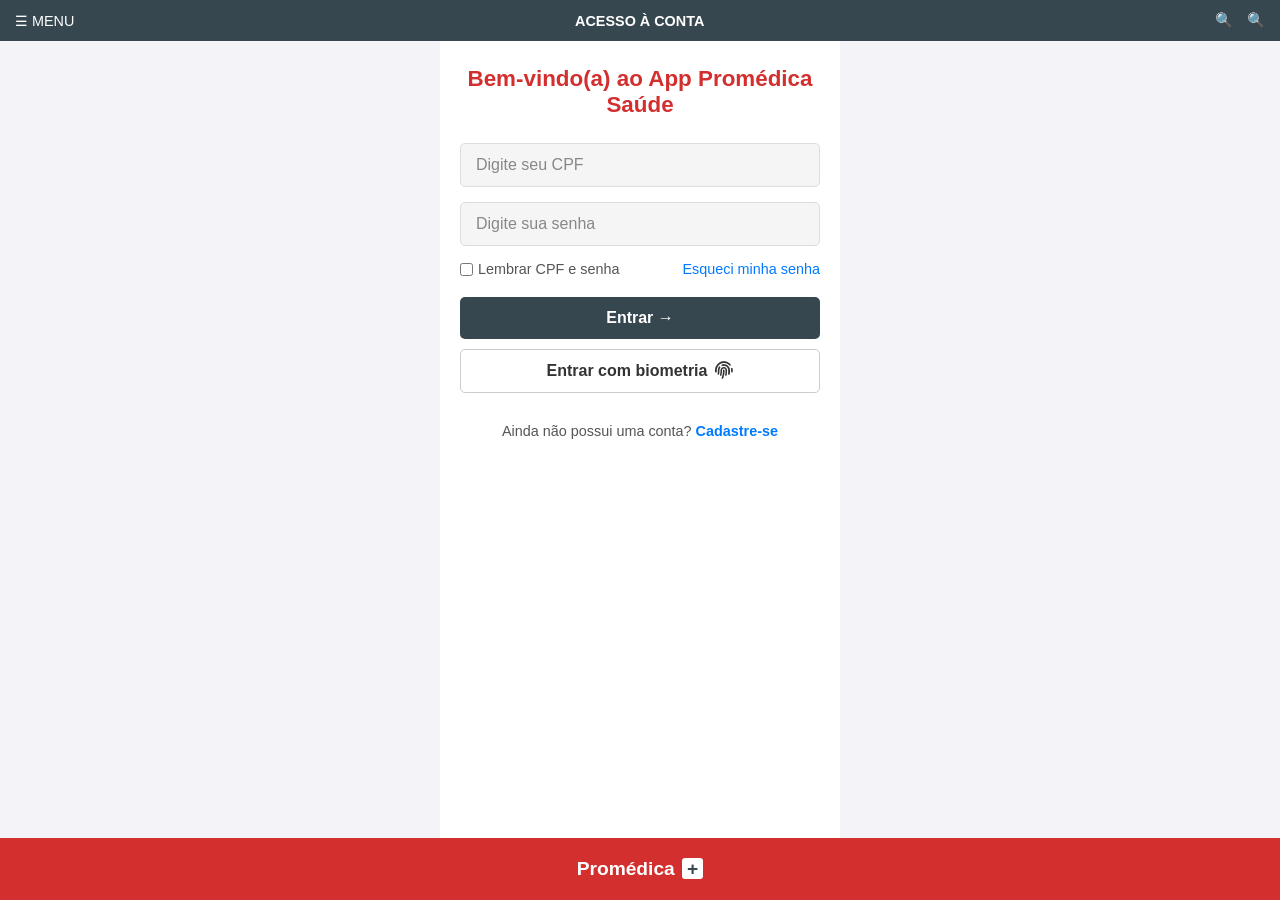
<file: index.html>
<!DOCTYPE html>
<html lang="pt-BR">
<head>
    <meta charset="UTF-8">
    <meta name="viewport" content="width=device-width, initial-scale=1.0">
    <title>Login - Promédica Saúde</title>
    <link rel="stylesheet" href="css/style.css">
        <link rel="stylesheet" href="https://cdnjs.cloudflare.com/ajax/libs/font-awesome/6.5.1/css/all.min.css" integrity="sha512-DTOQO9RWCH3ppGqcWaEA1BIZOC6xxalwEsw9c2QQeAIftl+Vegovlnee1c9QX4TctnWMn13TZye+giMm8e2LwA==" crossorigin="anonymous" referrerpolicy="no-referrer" />
</head>
<body>

    <nav class="app-nav-bar">
        <div class="menu-icon">☰ MENU</div>
        <div class="nav-title">ACESSO À CONTA</div>
        <div class="search-icons">
            <span>🔍</span>
            <span>🔍</span>
        </div>
    </nav>

    <main class="login-container">
        <h1 class="welcome-title">Bem-vindo(a) ao App Promédica Saúde</h1>

        <form id="loginForm">
            <div class="form-group">
                <input type="text" id="cpf" name="cpf" placeholder="Digite seu CPF" required>
            </div>
            <div class="form-group">
                <input type="password" id="password" name="password" placeholder="Digite sua senha" required>
            </div>

            <div class="form-options">
                <div class="remember-me">
                    <input type="checkbox" id="remember" name="remember">
                    <label for="remember">Lembrar CPF e senha</label>
                </div>
                <a href="recover-password.html" class="forgot-password">Esqueci minha senha</a>
            </div>

            <div id="errorMessage" class="error-message"></div>

            <button type="submit" class="btn btn-primary">Entrar →</button>
            <button type="button" class="btn btn-secondary btn-biometric">
                Entrar com biometria <i class="fas fa-fingerprint"></i>
            </button>
        </form>

        <p class="signup-link">
            Ainda não possui uma conta? <a href="signup.html">Cadastre-se</a>
        </p>
    </main>

    <footer class="app-footer">
        <!-- <img src="img/promedica-logo.jpg" alt="Promédica Logo"> -->
        <span>Promédica <span class="plus-icon">+</span></span>
    </footer>

    <script src="js/login.js"></script>
</body>
</html>
</file>
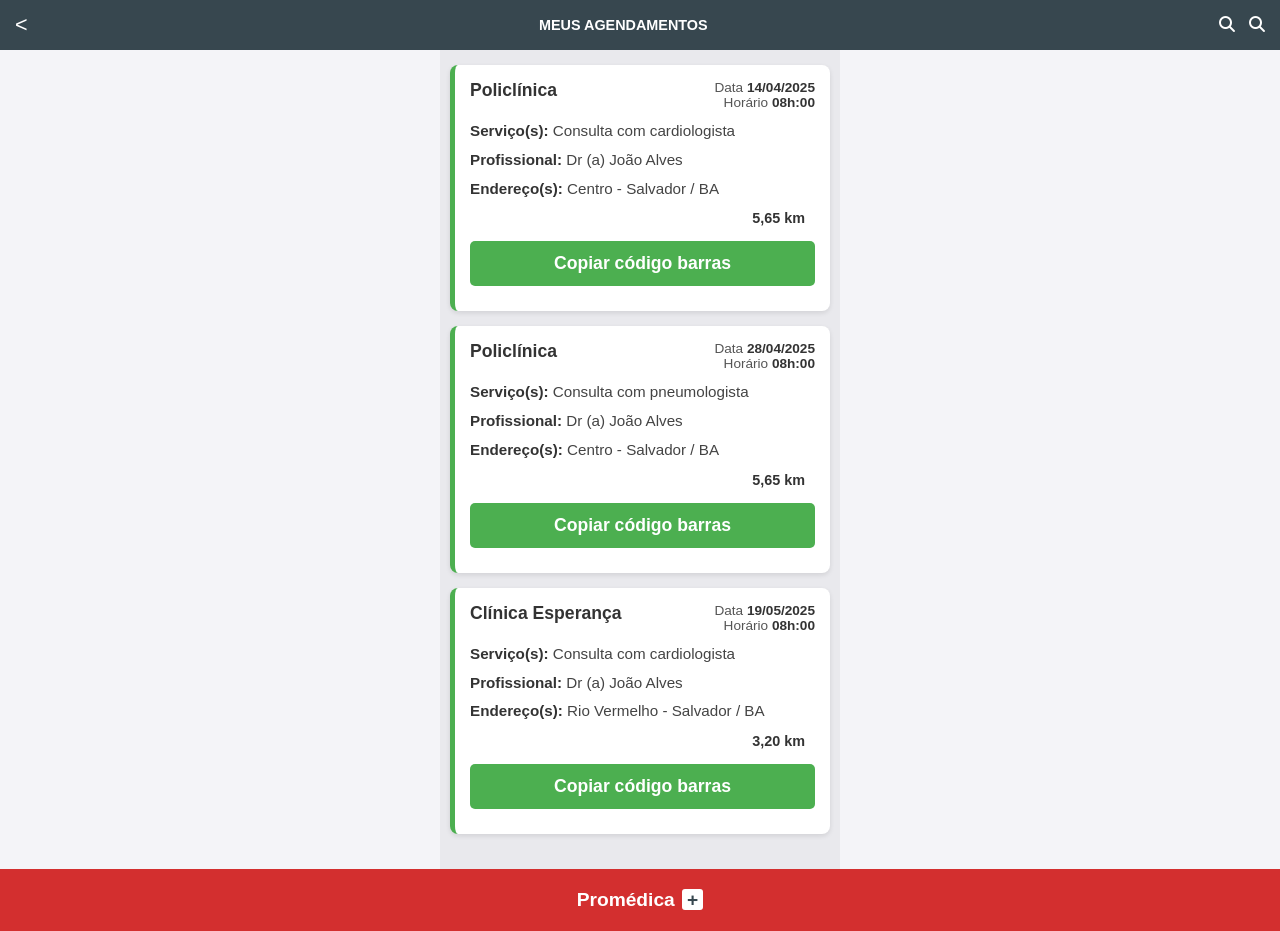
<file: appointments.html>
<!DOCTYPE html>
<html lang="pt-BR">
<head>
    <meta charset="UTF-8">
    <meta name="viewport" content="width=device-width, initial-scale=1.0">
    <title>Meus Agendamentos - Promédica Saúde</title>
    <link rel="stylesheet" href="css/style.css">
    <link rel="stylesheet" href="https://cdnjs.cloudflare.com/ajax/libs/font-awesome/6.5.1/css/all.min.css" integrity="sha512-DTOQO9RWCH3ppGqcWaEA1BIZOC6xxalwEsw9c2QQeAIftl+Vegovlnee1c9QX4TctnWMn13TZye+giMm8e2LwA==" crossorigin="anonymous" referrerpolicy="no-referrer" />
</head>
<body>

    <nav class="app-nav-bar">
        <div class="back-icon">
            <a href="home.html" aria-label="Voltar para o menu principal"><</a>
        </div>
        <div class="nav-title">MEUS AGENDAMENTOS</div>
        <div class="search-icons">
            <span><i class="fas fa-search"></i></span>
            <span><i class="fas fa-search"></i></span>
        </div>
    </nav>

    <main class="my-appointments-container">
        <div id="myAppointmentsList" class="appointment-cards-list">
            
            <div class="appointment-card" data-appointment-id="myappt001" data-barcode="12345ABCDE">
                <div class="card-header">
                    <span class="location-name">Policlínica</span>
                    <div class="date-time">
                        <span class="date">Data <strong>14/04/2025</strong></span>
                        <span class="time">Horário <strong>08h:00</strong></span>
                    </div>
                </div>
                <div class="card-body appointment-details">
                    <p><strong>Serviço(s):</strong> Consulta com cardiologista</p>
                    <p><strong>Profissional:</strong> Dr (a) João Alves</p>
                    <p><strong>Endereço(s):</strong> Centro - Salvador / BA</p>
                </div>
                <div class="card-footer-info">
                    <span class="distance">5,65 km</span>
                </div>
                <button class="btn btn-copy-barcode">Copiar código barras</button>
            </div>

            <div class="appointment-card" data-appointment-id="myappt002" data-barcode="67890FGHIJ">
                <div class="card-header">
                    <span class="location-name">Policlínica</span>
                    <div class="date-time">
                        <span class="date">Data <strong>28/04/2025</strong></span>
                        <span class="time">Horário <strong>08h:00</strong></span>
                    </div>
                </div>
                <div class="card-body appointment-details">
                    <p><strong>Serviço(s):</strong> Consulta com pneumologista</p>
                    <p><strong>Profissional:</strong> Dr (a) João Alves</p>
                    <p><strong>Endereço(s):</strong> Centro - Salvador / BA</p>
                </div>
                <div class="card-footer-info">
                    <span class="distance">5,65 km</span>
                </div>
                <button class="btn btn-copy-barcode">Copiar código barras</button>
            </div>

             <div class="appointment-card" data-appointment-id="myappt003" data-barcode="11223KLMNO">
                <div class="card-header">
                    <span class="location-name">Clínica Esperança</span>
                    <div class="date-time">
                        <span class="date">Data <strong>19/05/2025</strong></span>
                        <span class="time">Horário <strong>08h:00</strong></span>
                    </div>
                </div>
                <div class="card-body appointment-details">
                    <p><strong>Serviço(s):</strong> Consulta com cardiologista</p>
                    <p><strong>Profissional:</strong> Dr (a) João Alves</p>
                    <p><strong>Endereço(s):</strong> Rio Vermelho - Salvador / BA</p>
                </div>
                <div class="card-footer-info">
                    <span class="distance">3,20 km</span>
                </div>
                <button class="btn btn-copy-barcode">Copiar código barras</button>
            </div>

            <div id="noMyAppointmentsMessage" class="no-items-message" style="display: none;">
                <p>Você não possui agendamentos.</p>
            </div>
        </div>
    </main>

    <footer class="app-footer">
        <span>Promédica <span class="plus-icon">+</span></span>
    </footer>

    <script src="js/appointments.js"></script>
</body>
</html>
</file>
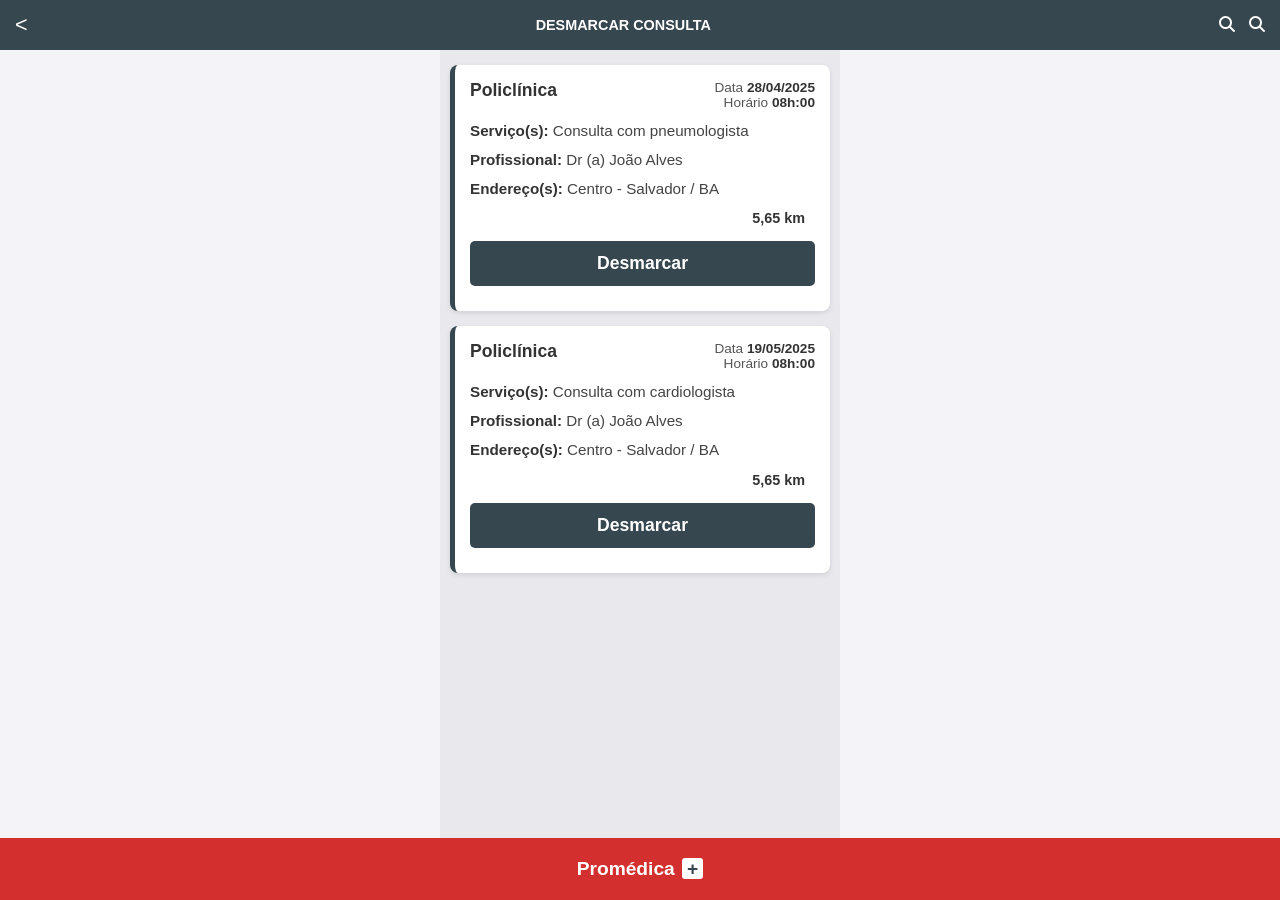
<file: cancel-appointment.html>
<!DOCTYPE html>
<html lang="pt-BR">
<head>
    <meta charset="UTF-8">
    <meta name="viewport" content="width=device-width, initial-scale=1.0">
    <title>Desmarcar Consulta - Promédica Saúde</title>
    <link rel="stylesheet" href="css/style.css">
    <link rel="stylesheet" href="https://cdnjs.cloudflare.com/ajax/libs/font-awesome/6.5.1/css/all.min.css" integrity="sha512-DTOQO9RWCH3ppGqcWaEA1BIZOC6xxalwEsw9c2QQeAIftl+Vegovlnee1c9QX4TctnWMn13TZye+giMm8e2LwA==" crossorigin="anonymous" referrerpolicy="no-referrer" />
</head>
<body>

    <nav class="app-nav-bar">
        <div class="back-icon">
            <a href="home.html" aria-label="Voltar para o menu principal"><</a>
        </div>
        <div class="nav-title">DESMARCAR CONSULTA</div>
        <div class="search-icons">
            <span><i class="fas fa-search"></i></span>
            <span><i class="fas fa-search"></i></span>
        </div>
    </nav>

    <main class="cancel-appointment-container">
        <div id="appointmentList" class="appointment-cards-list">
            
            <div class="appointment-card" data-appointment-id="appt001">
                <div class="card-header">
                    <span class="location-name">Policlínica</span>
                    <div class="date-time">
                        <span class="date">Data <strong>28/04/2025</strong></span>
                        <span class="time">Horário <strong>08h:00</strong></span>
                    </div>
                </div>
                <div class="card-body">
                    <p><strong>Serviço(s):</strong> Consulta com pneumologista</p>
                    <p><strong>Profissional:</strong> Dr (a) João Alves</p>
                    <p><strong>Endereço(s):</strong> Centro - Salvador / BA</p>
                </div>
                <div class="card-footer-info">
                    <span class="distance">5,65 km</span>
                </div>
                <button class="btn btn-cancel-action">Desmarcar</button>
            </div>

            <div class="appointment-card" data-appointment-id="appt002">
                <div class="card-header">
                    <span class="location-name">Policlínica</span>
                    <div class="date-time">
                        <span class="date">Data <strong>19/05/2025</strong></span>
                        <span class="time">Horário <strong>08h:00</strong></span>
                    </div>
                </div>
                <div class="card-body">
                    <p><strong>Serviço(s):</strong> Consulta com cardiologista</p>
                    <p><strong>Profissional:</strong> Dr (a) João Alves</p>
                    <p><strong>Endereço(s):</strong> Centro - Salvador / BA</p>
                </div>
                <div class="card-footer-info">
                    <span class="distance">5,65 km</span>
                </div>
                <button class="btn btn-cancel-action">Desmarcar</button>
            </div>

            <div id="noAppointmentsMessage" class="no-items-message" style="display: none;">
                <p>Você não possui consultas futuras para desmarcar.</p>
            </div>
        </div>

        <div id="cancelConfirmModal" class="modal-overlay" style="display: none;">
            <div class="modal-content">
                <p id="cancelConfirmText">Tem certeza que deseja desmarcar esta consulta?</p>
                <div class="modal-actions">
                    <button id="cancelConfirmYesBtn" class="btn btn-confirm">Sim, Desmarcar</button>
                    <button id="cancelConfirmNoBtn" class="btn btn-cancel">Não</button>
                </div>
            </div>
        </div>
    </main>

    <footer class="app-footer">
        <span>Promédica <span class="plus-icon">+</span></span>
    </footer>

    <script src="js/cancel-appointment.js"></script>
</body>
</html>
</file>
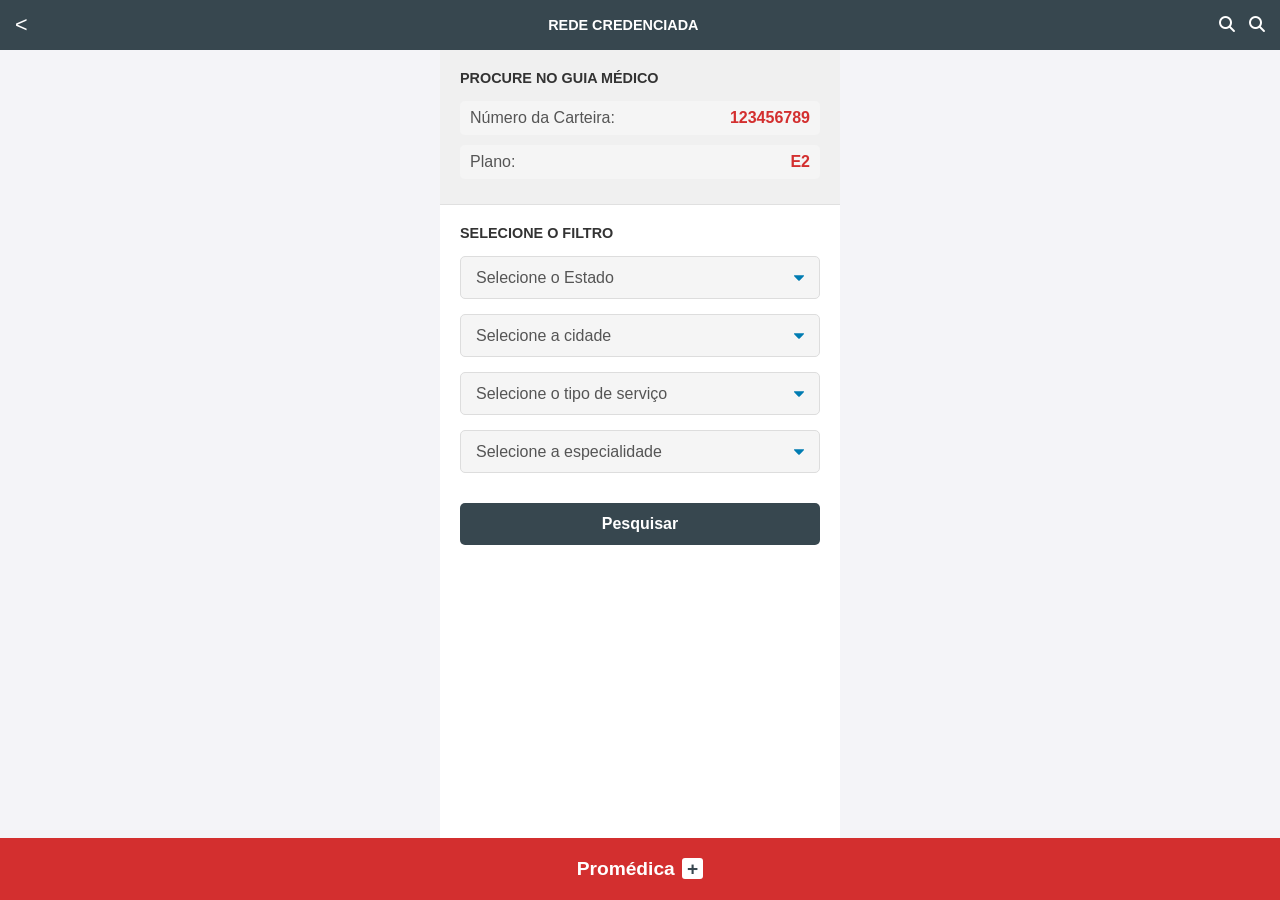
<file: provider-search.html>
<!DOCTYPE html>
<html lang="pt-BR">
<head>
    <meta charset="UTF-8">
    <meta name="viewport" content="width=device-width, initial-scale=1.0">
    <title>Rede Credenciada - Promédica Saúde</title>
    <link rel="stylesheet" href="css/style.css">
    <link rel="stylesheet" href="https://cdnjs.cloudflare.com/ajax/libs/font-awesome/6.5.1/css/all.min.css" integrity="sha512-DTOQO9RWCH3ppGqcWaEA1BIZOC6xxalwEsw9c2QQeAIftl+Vegovlnee1c9QX4TctnWMn13TZye+giMm8e2LwA==" crossorigin="anonymous" referrerpolicy="no-referrer" />
</head>
<body>

    <nav class="app-nav-bar">
        <div class="back-icon">
            <a href="home.html" aria-label="Voltar para o menu principal"><</a>
        </div>
        <div class="nav-title">REDE CREDENCIADA</div>
        <div class="search-icons">
            <span><i class="fas fa-search"></i></span>
            <span><i class="fas fa-search"></i></span>
        </div>
    </nav>

    <main class="provider-search-container">
        <section class="user-info-display">
            <h2 class="section-title">PROCURE NO GUIA MÉDICO</h2>
            <div class="info-item">
                <span class="info-label">Número da Carteira:</span>
                <span class="info-value">123456789</span>
            </div>
            <div class="info-item">
                <span class="info-label">Plano:</span>
                <span class="info-value">E2</span>
            </div>
        </section>

        <section class="filters-section">
            <h2 class="section-title">SELECIONE O FILTRO</h2>
            <form id="providerSearchForm">
                <div class="form-group">
                    <select id="estado" name="estado" required>
                        <option value="" disabled selected>Selecione o Estado</option>
                        <option value="SP">São Paulo</option>
                        <option value="RJ">Rio de Janeiro</option>
                        <option value="MG">Minas Gerais</option>
                        <option value="CE">Ceará</option>
                    </select>
                </div>
                <div class="form-group">
                     <select id="cidade" name="cidade" required>
                        <option value="" disabled selected>Selecione a cidade</option>
                        <option value="SAO_PAULO">São Paulo (Capital)</option>
                        <option value="RIO_JANEIRO">Rio de Janeiro (Capital)</option>
                        <option value="BELO_HORIZONTE">Belo Horizonte</option>
                        <option value="FORTALEZA">Fortaleza</option>
                    </select>
                </div>
                <div class="form-group">
                     <select id="tipoServico" name="tipoServico" required>
                        <option value="" disabled selected>Selecione o tipo de serviço</option>
                        <option value="CONSULTA">Consulta Médica</option>
                        <option value="EXAME">Exame Laboratorial</option>
                        <option value="HOSPITAL">Hospital</option>
                        <option value="CLINICA">Clínica Especializada</option>
                    </select>
                </div>
                <div class="form-group">
                     <select id="especialidade" name="especialidade" required>
                        <option value="" disabled selected>Selecione a especialidade</option>
                        <option value="CARDIOLOGIA">Cardiologia</option>
                        <option value="DERMATOLOGIA">Dermatologia</option>
                        <option value="ORTOPEDIA">Ortopedia</option>
                        <option value="PEDIATRIA">Pediatria</option>
                    </select>
                </div>

                <div id="searchErrorMessage" class="error-message"></div>

                <button type="submit" class="btn btn-primary">Pesquisar</button>
            </form>
        </section>
    </main>

    <footer class="app-footer">
        <span>Promédica <span class="plus-icon">+</span></span>
    </footer>

    <script src="js/provider-search.js"></script>
</body>
</html>
</file>
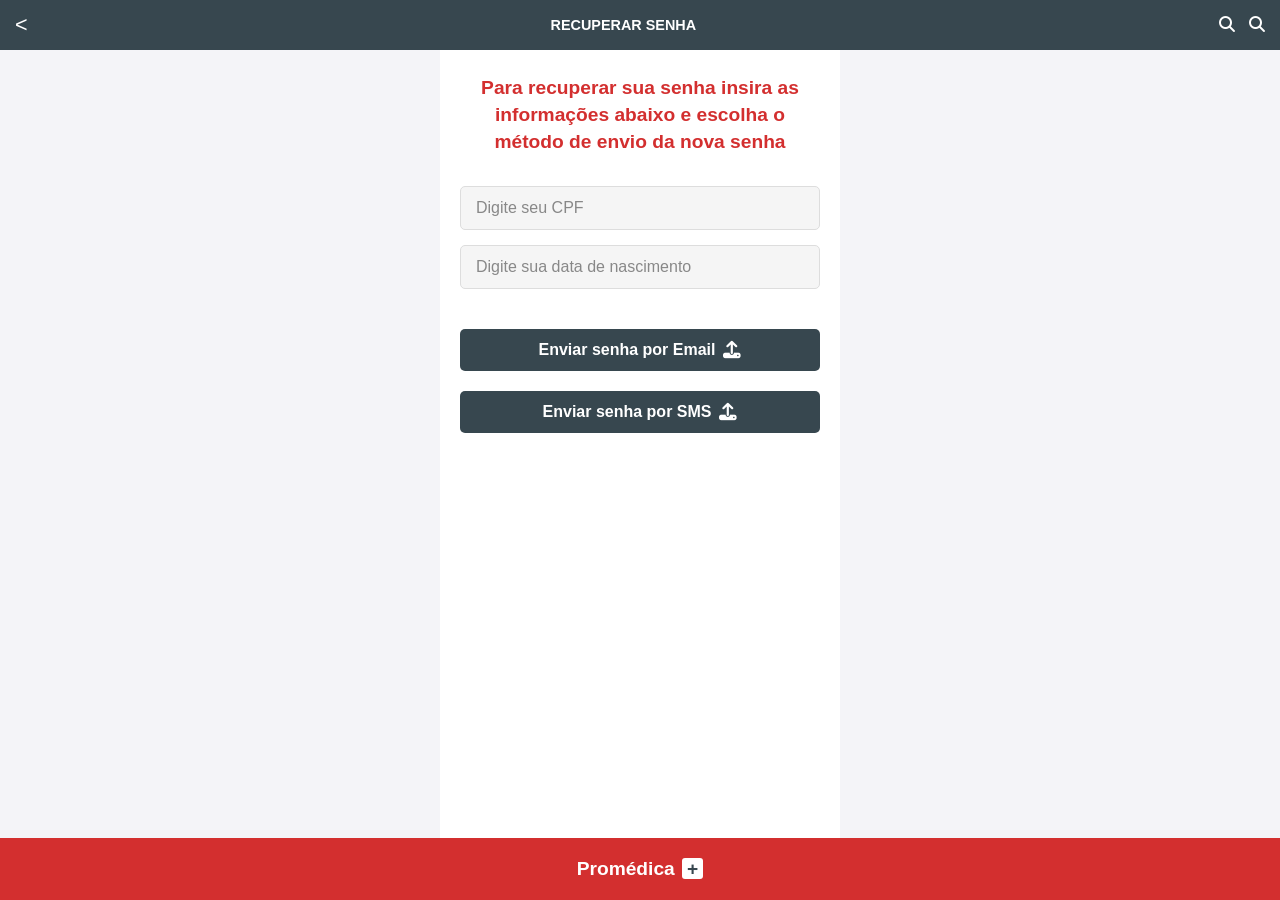
<file: recover-password.html>
<!DOCTYPE html>
<html lang="pt-BR">
<head>
    <meta charset="UTF-8">
    <meta name="viewport" content="width=device-width, initial-scale=1.0">
    <title>Recuperar Senha - Promédica Saúde</title>
    <link rel="stylesheet" href="css/style.css">
    <link rel="stylesheet" href="https://cdnjs.cloudflare.com/ajax/libs/font-awesome/6.5.1/css/all.min.css" integrity="sha512-DTOQO9RWCH3ppGqcWaEA1BIZOC6xxalwEsw9c2QQeAIftl+Vegovlnee1c9QX4TctnWMn13TZye+giMm8e2LwA==" crossorigin="anonymous" referrerpolicy="no-referrer" />
</head>
<body>

    <nav class="app-nav-bar">
        <div class="back-icon">
            <a href="login.html" aria-label="Voltar para o login"><</a>
        </div>
        <div class="nav-title">RECUPERAR SENHA</div>
        <div class="search-icons">
            <span><i class="fas fa-search"></i></span>
            <span><i class="fas fa-search"></i></span>
        </div>
    </nav>

    <main class="recover-password-container">
        <p class="instructions-title">Para recuperar sua senha insira as informações abaixo e escolha o método de envio da nova senha</p>

        <form id="recoverPasswordForm">
            <div class="form-group">
                <input type="text" id="cpf" name="cpf" placeholder="Digite seu CPF" required>
            </div>
            <div class="form-group">
                <input type="text" id="birthdate" name="birthdate" placeholder="Digite sua data de nascimento" required onfocus="(this.type='date')" onblur="(this.type='text')">
            </div>

            <div id="recoverErrorMessage" class="error-message"></div>

            <button type="button" id="sendByEmailBtn" class="btn btn-primary btn-recover-option">
                Enviar senha por Email <i class="fas fa-upload"></i>
            </button>
            <button type="button" id="sendBySmsBtn" class="btn btn-primary btn-recover-option">
                Enviar senha por SMS <i class="fas fa-upload"></i>
            </button>
        </form>
    </main>

    <footer class="app-footer">
        <span>Promédica <span class="plus-icon">+</span></span>
    </footer>

    <script src="js/recover-password.js"></script>
</body>
</html>
</file>
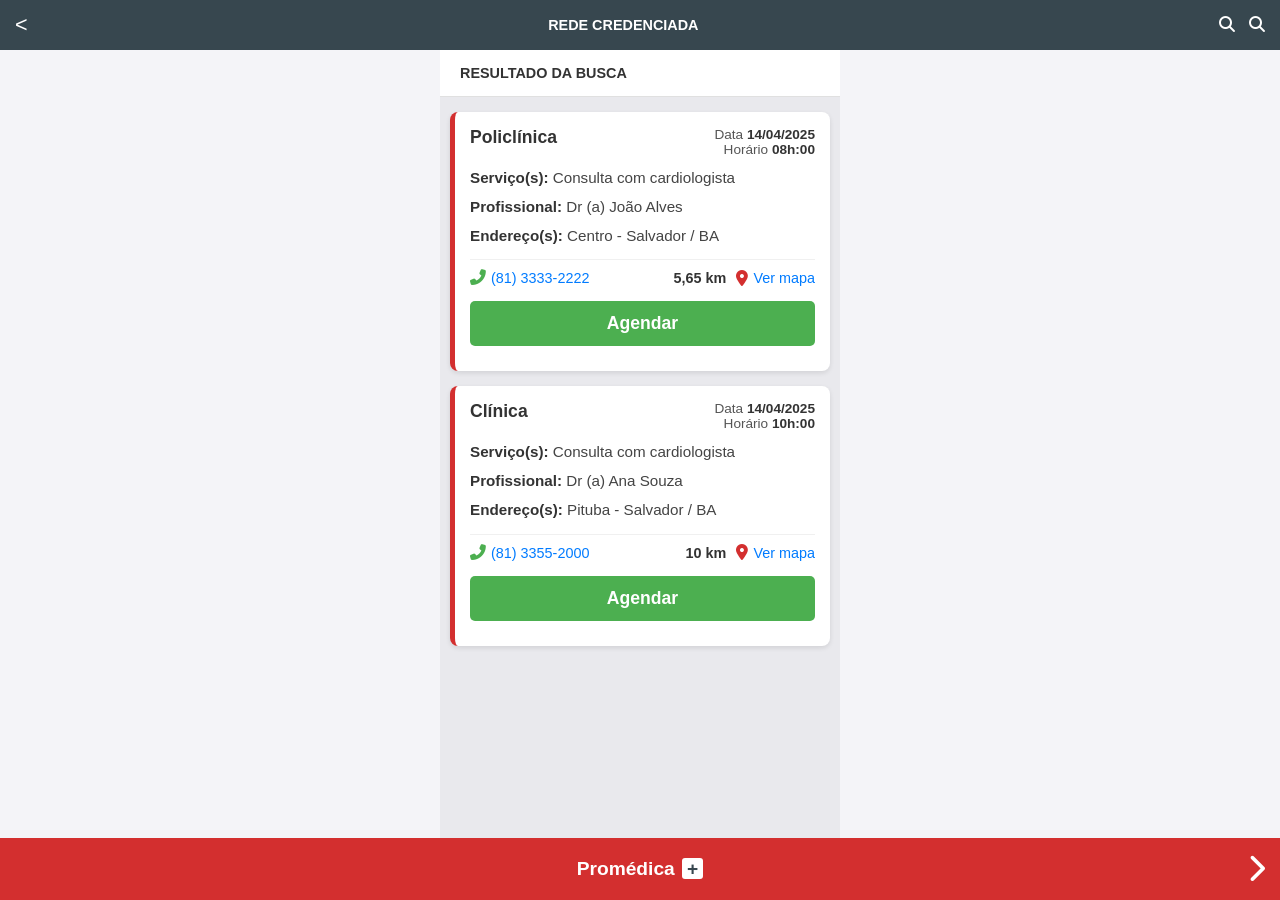
<file: search-results.html>
<!DOCTYPE html>
<html lang="pt-BR">
<head>
    <meta charset="UTF-8">
    <meta name="viewport" content="width=device-width, initial-scale=1.0">
    <title>Resultado da Busca - Promédica Saúde</title>
    <link rel="stylesheet" href="css/style.css">
    <link rel="stylesheet" href="https://cdnjs.cloudflare.com/ajax/libs/font-awesome/6.5.1/css/all.min.css" integrity="sha512-DTOQO9RWCH3ppGqcWaEA1BIZOC6xxalwEsw9c2QQeAIftl+Vegovlnee1c9QX4TctnWMn13TZye+giMm8e2LwA==" crossorigin="anonymous" referrerpolicy="no-referrer" />
</head>
<body>

    <nav class="app-nav-bar">
        <div class="back-icon">
            <a href="provider-search.html" aria-label="Voltar para a busca"><</a>
        </div>
        <div class="nav-title">REDE CREDENCIADA</div>
        <div class="search-icons">
            <span><i class="fas fa-search"></i></span>
            <span><i class="fas fa-search"></i></span>
        </div>
    </nav>

    <main class="search-results-container">
        <h2 class="results-title">RESULTADO DA BUSCA</h2>

        <div class="result-list">
            <!-- Item de Resultado Mockado 1 -->
            <div class="result-item" data-id="1" data-location="Policlínica" data-professional="Dr (a) João Alves" data-date="14/04/2025" data-time="08h:00">
                <div class="item-header">
                    <span class="location-name">Policlínica</span>
                    <div class="date-time">
                        <span class="date">Data <strong>14/04/2025</strong></span>
                        <span class="time">Horário <strong>08h:00</strong></span>
                    </div>
                </div>
                <div class="item-body">
                    <p><strong>Serviço(s):</strong> Consulta com cardiologista</p>
                    <p><strong>Profissional:</strong> Dr (a) João Alves</p>
                    <p><strong>Endereço(s):</strong> Centro - Salvador / BA</p>
                </div>
                <div class="item-footer">
                    <div class="contact-info">
                        <a href="#" class="action-link phone-link"><i class="fas fa-phone-alt"></i> (81) 3333-2222</a>
                    </div>
                    <div class="distance-map">
                        <span class="distance">5,65 km</span>
                        <a href="#" class="action-link map-link"><i class="fas fa-map-marker-alt"></i> Ver mapa</a>
                    </div>
                </div>
                <button class="btn btn-primary btn-agendar">Agendar</button>
            </div>

            <!-- Item de Resultado Mockado 2 -->
            <div class="result-item" data-id="2" data-location="Clínica" data-professional="Dr (a) Ana Souza" data-date="14/04/2025" data-time="10h:00">
                <div class="item-header">
                    <span class="location-name">Clínica</span>
                    <div class="date-time">
                        <span class="date">Data <strong>14/04/2025</strong></span>
                        <span class="time">Horário <strong>10h:00</strong></span>
                    </div>
                </div>
                <div class="item-body">
                    <p><strong>Serviço(s):</strong> Consulta com cardiologista</p>
                    <p><strong>Profissional:</strong> Dr (a) Ana Souza</p>
                    <p><strong>Endereço(s):</strong> Pituba - Salvador / BA</p>
                </div>
                <div class="item-footer">
                    <div class="contact-info">
                        <a href="#" class="action-link phone-link"><i class="fas fa-phone-alt"></i> (81) 3355-2000</a>
                    </div>
                    <div class="distance-map">
                        <span class="distance">10 km</span>
                        <a href="#" class="action-link map-link"><i class="fas fa-map-marker-alt"></i> Ver mapa</a>
                    </div>
                </div>
                <button class="btn btn-primary btn-agendar">Agendar</button>
            </div>
        </div>

        <!-- Modal/Diálogo de Confirmação de Agendamento (inicialmente oculto) -->
        <div id="confirmationModal" class="modal-overlay" style="display: none;">
            <div class="modal-content">
                <p id="confirmationText">CONFIRMAR AGENDAMENTO<br>PARA A DATA <span class="confirm-data" id="confirmDate"></span><br>às <span class="confirm-data" id="confirmTime"></span>?</p>
                <div class="modal-actions">
                    <button id="confirmYesBtn" class="btn btn-confirm">Confirmar</button>
                    <button id="confirmNoBtn" class="btn btn-cancel">Cancelar</button>
                </div>
            </div>
        </div>

    </main>

    <footer class="app-footer footer-with-nav-arrow">
        <span>Promédica <span class="plus-icon">+</span></span>
        <a href="#" class="footer-nav-arrow"><i class="fas fa-chevron-right"></i></a>
    </footer>

    <script src="js/search-results.js"></script>
</body>
</html>
</file>
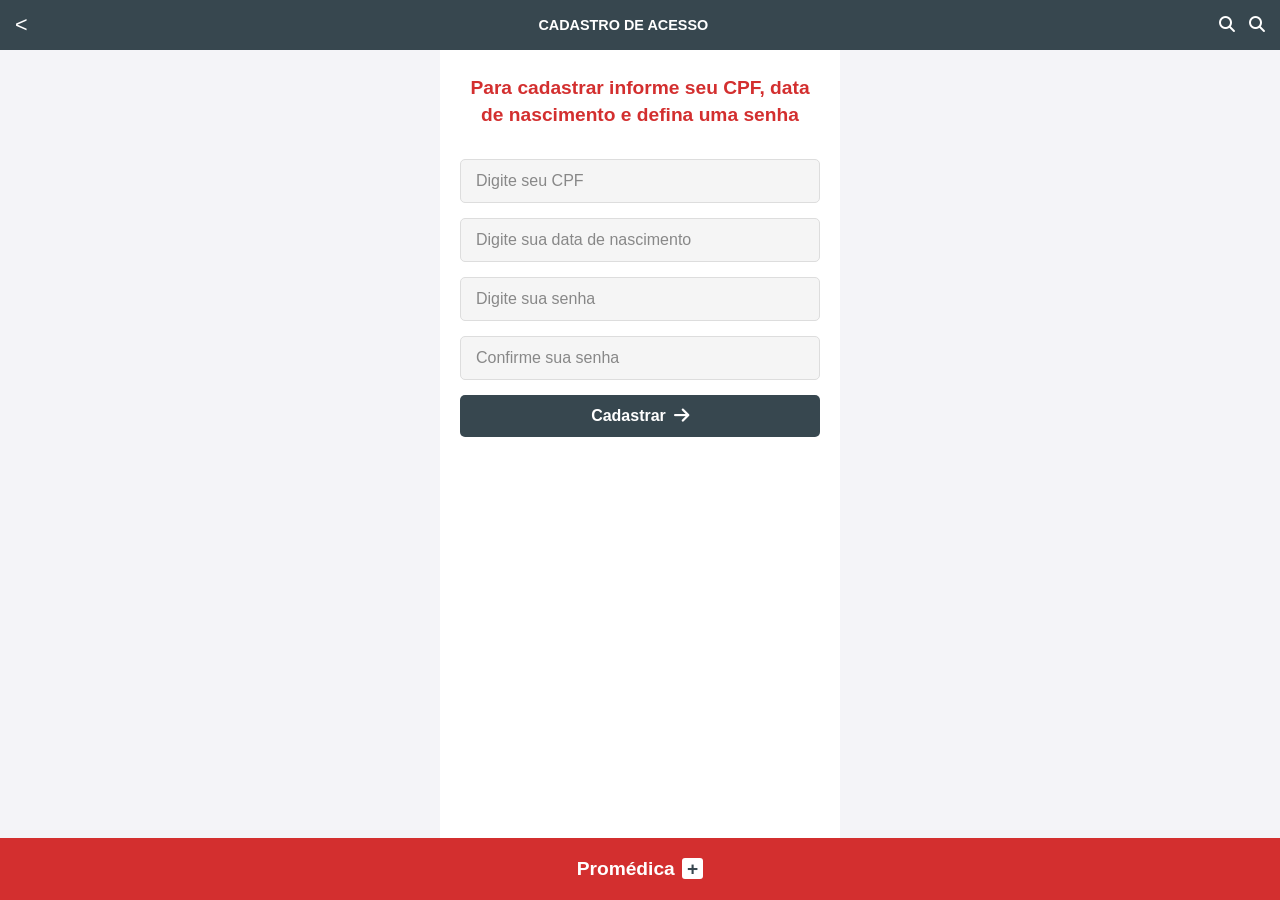
<file: signup.html>
<!DOCTYPE html>
<html lang="pt-BR">
<head>
    <meta charset="UTF-8">
    <meta name="viewport" content="width=device-width, initial-scale=1.0">
    <title>Cadastro - Promédica Saúde</title>
    <link rel="stylesheet" href="css/style.css">
    <link rel="stylesheet" href="https://cdnjs.cloudflare.com/ajax/libs/font-awesome/6.5.1/css/all.min.css" integrity="sha512-DTOQO9RWCH3ppGqcWaEA1BIZOC6xxalwEsw9c2QQeAIftl+Vegovlnee1c9QX4TctnWMn13TZye+giMm8e2LwA==" crossorigin="anonymous" referrerpolicy="no-referrer" />
</head>
<body>

    <nav class="app-nav-bar">
        <div class="back-icon">
            <a href="login.html" aria-label="Voltar para o login"><</a>
        </div>
        <div class="nav-title">CADASTRO DE ACESSO</div>
        <div class="search-icons">
            <span><i class="fas fa-search"></i></span>
            <span><i class="fas fa-search"></i></span>
        </div>
    </nav>

    <main class="signup-container">
        <p class="instructions-title">Para cadastrar informe seu CPF, data de nascimento e defina uma senha</p>

        <form id="signupForm">
            <div class="form-group">
                <input type="text" id="cpf" name="cpf" placeholder="Digite seu CPF" required>
            </div>
            <div class="form-group">
                <input type="text" id="birthdate" name="birthdate" placeholder="Digite sua data de nascimento" required onfocus="(this.type='date')" onblur="(this.type='text')">
            </div>
            <div class="form-group">
                <input type="password" id="password" name="password" placeholder="Digite sua senha" required>
            </div>
            <div class="form-group">
                <input type="password" id="confirmPassword" name="confirmPassword" placeholder="Confirme sua senha" required>
            </div>

            <div id="signupErrorMessage" class="error-message"></div>

            <button type="submit" class="btn btn-primary">Cadastrar <i class="fas fa-arrow-right"></i></button>
        </form>
    </main>

    <footer class="app-footer">
        <span>Promédica <span class="plus-icon">+</span></span>
    </footer>

    <script src="js/signup.js"></script>
</body>
</html>
</file>
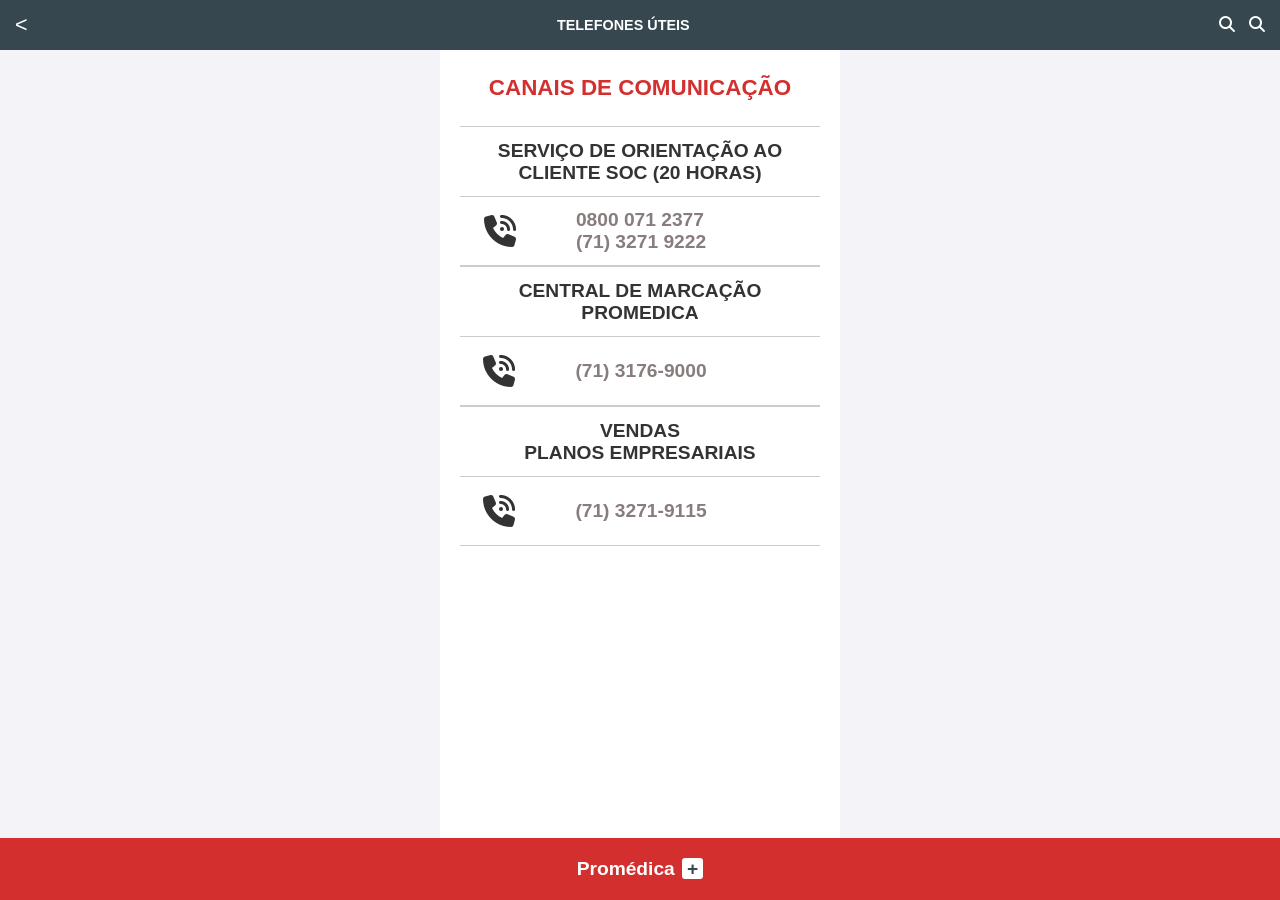
<file: usefulphone.html>
<!DOCTYPE html>
<html lang="pt-BR">
<head>
    <meta charset="UTF-8">
    <meta name="viewport" content="width=device-width, initial-scale=1.0">
    <title>Login - Promédica Saúde</title>
    <link rel="stylesheet" href="css/style.css">
    <link rel="stylesheet" href="https://cdnjs.cloudflare.com/ajax/libs/font-awesome/6.5.1/css/all.min.css" integrity="sha512-DTOQO9RWCH3ppGqcWaEA1BIZOC6xxalwEsw9c2QQeAIftl+Vegovlnee1c9QX4TctnWMn13TZye+giMm8e2LwA==" crossorigin="anonymous" referrerpolicy="no-referrer" />
</head>
<body>

    <nav class="app-nav-bar">
        <div class="back-icon">
            <a href="login.html" aria-label="Voltar para o login"><</a>
        </div>
        <div class="nav-title">TELEFONES ÚTEIS</div>
        <div class="search-icons">
            <span><i class="fas fa-search"></i></span>
            <span><i class="fas fa-search"></i></span>
        </div>
    </nav>

    <main class="login-container">
        <h1 class="welcome-title">CANAIS DE COMUNICAÇÃO</h1>

        <div class="comun-titulo">
            SERVIÇO DE ORIENTAÇÃO AO CLIENTE SOC (20 HORAS)
        </div>
        <div class="contato">
            <div class="conteudo-contato">
                <i class="fa-solid fa-phone-volume fa-2x"></i>
                <h1>0800 071 2377 <br> (71) 3271 9222</h1>
            </div>
        </div>
        <div class="comun-titulo">
            CENTRAL DE MARCAÇÃO <br> PROMEDICA
        </div>
        <div class="contato">
            <div class="conteudo-contato">
                <i class="fa-solid fa-phone-volume fa-2x"></i>
                <h1>(71) 3176-9000</h1>
            </div>
        </div>
        <div class="comun-titulo">
            VENDAS <br> PLANOS EMPRESARIAIS
        </div>
        <div class="contato">
            <div class="conteudo-contato">
                <i class="fa-solid fa-phone-volume fa-2x"></i>
                <h1>(71) 3271-9115</h1>
            </div>
        </div>
        

        

        
    </main>

    <footer class="app-footer">
        <!-- <img src="img/promedica-logo.jpg" alt="Promédica Logo"> -->
        <span>Promédica <span class="plus-icon">+</span></span>
    </footer>

    <script src="js/login.js"></script>
</body>
</html>
</file>
<file: css/style.css>
* {
    margin: 0;
    padding: 0;
    box-sizing: border-box;
    font-family: Arial, sans-serif;
}

body {
    display: flex;
    flex-direction: column;
    min-height: 100vh;
    background-color: #f4f4f8;
    color: #333;
}

.app-nav-bar {
    background-color: #37474F;
    color: white;
    padding: 12px 15px;
    display: flex;
    justify-content: space-between;
    align-items: center;
    font-size: 0.9em;
}

.app-nav-bar .back-icon a {
    color: white;
    text-decoration: none;
    font-size: 1.5em;
    margin-right: 10px;
}

.menu-icon {
    cursor: pointer;
    display: flex;
    align-items: center;
}
.app-nav-bar .menu-icon i.fa-bars {
    margin-right: 5px;
}


.nav-title {
    font-weight: bold;
}

.search-icons span {
    margin-left: 10px;
    cursor: pointer;
}
.search-icons span i.fa-search {
    font-size: 1.1em;
}


.login-container, .signup-container, .recover-password-container {
    flex-grow: 1;
    padding: 25px 20px;
    background-color: #FFFFFF;
    width: 100%;
    max-width: 400px;
    margin: 0 auto;
    display: flex;
    flex-direction: column;
    align-items: center;
}

.welcome-title {
    color: #D32F2F;
    font-size: 1.4em;
    font-weight: bold;
    text-align: center;
    margin-bottom: 25px;
}

.instructions-title {
    color: #D32F2F;
    font-size: 1.2em;
    font-weight: bold;
    text-align: center;
    margin-bottom: 30px;
    line-height: 1.4;
}


#loginForm, #signupForm, #recoverPasswordForm {
    width: 100%;
    display: flex;
    flex-direction: column;
}

.form-group {
    margin-bottom: 15px;
}

.form-group input[type="text"],
.form-group input[type="password"],
.form-group input[type="date"] {
    width: 100%;
    padding: 12px 15px;
    border: 1px solid #DDD;
    border-radius: 5px;
    background-color: #F5F5F5;
    font-size: 1em;
}

.form-group input::placeholder {
    color: #888;
}

.form-options {
    display: flex;
    justify-content: space-between;
    align-items: center;
    margin-bottom: 20px;
    font-size: 0.9em;
}

.remember-me {
    display: flex;
    align-items: center;
}

.remember-me input[type="checkbox"] {
    margin-right: 5px;
    accent-color: #D32F2F;
}

.remember-me label {
    color: #555;
}

.forgot-password {
    color: #007BFF;
    text-decoration: none;
}

.forgot-password:hover {
    text-decoration: underline;
}

.error-message {
    color: #D32F2F;
    font-size: 0.9em;
    margin-bottom: 10px;
    min-height: 1.2em;
    text-align: center;
    display: none;
}
#signupErrorMessage, #recoverErrorMessage {
    margin-bottom: 15px;
}


.btn {
    padding: 12px 15px;
    border: none;
    border-radius: 5px;
    font-size: 1em;
    font-weight: bold;
    cursor: pointer;
    text-align: center;
    margin-bottom: 10px;
    width: 100%;
    display: inline-flex;
    align-items: center;
    justify-content: center;
}

.btn-primary {
    background-color: #37474F;
    color: white;
}

.btn-primary:hover {
    background-color: #2C3E50;
}

.btn-secondary {
    background-color: white;
    color: #333;
    border: 1px solid #CCC;
}

.btn-secondary:hover {
    background-color: #f8f8f8;
}

.btn-biometric .fa-fingerprint,
.btn i.fa-arrow-right,
.btn-recover-option i.fa-upload {
    margin-left: 8px;
    font-size: 1.1em;
}

.signup-link {
    margin-top: 20px;
    font-size: 0.9em;
    color: #555;
    text-align: center;
}

.signup-link a {
    color: #007BFF;
    text-decoration: none;
    font-weight: bold;
}

.signup-link a:hover {
    text-decoration: underline;
}


.app-footer {
    background-color: #D32F2F;
    color: white;
    padding: 20px 15px;
    text-align: center;
    font-size: 1.2em;
    font-weight: bold;
}

.app-footer .plus-icon {
    font-weight: bold;
    color: #37474F;
    background-color: white;
    padding: 0 5px;
    border-radius: 3px;
    margin-left: 2px;
}


.appointments-section {
    margin-top: 30px;
    width: 100%;
    max-width: 600px;
    text-align: left;
}

.appointments-section h2 {
    font-size: 1.5em;
    color: #333;
    margin-bottom: 15px;
    border-bottom: 2px solid #D32F2F;
    padding-bottom: 5px;
}

.appointment-list {
    display: flex;
    flex-direction: column;
    gap: 15px;
}

.appointment-item {
    background-color: #f9f9f9;
    border: 1px solid #e0e0e0;
    border-left: 5px solid #007BFF;
    padding: 15px;
    border-radius: 5px;
    box-shadow: 0 2px 4px rgba(0,0,0,0.05);
}

.appointment-info {
    font-size: 1.1rem;
    margin-bottom: 8px;
    line-height: 1.6;
    color: #444;
}

.appointment-info strong {
    color: #333;
}

.appointment-info .data-value {
    color: #555;
}

.appointment-info:last-child {
    margin-bottom: 0;
}

.no-appointments {
    text-align: center;
    padding: 20px;
    font-size: 1.1rem;
    color: #777;
}


.btn-recover-option {
    margin-top: 10px;
}
.btn-recover-option:first-of-type {
    margin-top: 20px;
}

.main-menu-container {
    flex-grow: 1;
    background-color: #FFFFFF;
    width: 100%;
    display: flex;
    flex-direction: column;
}

.menu-list {
    list-style: none;
    padding: 0;
    margin: 0;
    width: 100%;
    flex-grow: 1;
}

.menu-item {
    border-bottom: 1px solid #E0E0E0;
}

.menu-item:last-child {
    border-bottom: none;
}

.menu-item a {
    display: flex;
    align-items: center;
    padding: 18px 20px;
    text-decoration: none;
    color: #333;
    font-size: 1.1em;
    transition: background-color 0.2s ease-in-out;
    background-color: #FAF6F0;
}

.menu-item a:hover,
.menu-item a:focus {
    background-color: #f0ebe5;
}

.menu-icon-item {
    font-size: 1.5em;
    margin-right: 15px;
    width: 30px;
    text-align: center;
    color: #37474F;
}

.menu-item span {
    flex-grow: 1;
}

@media (max-width: 400px) {
    .login-container, .signup-container, .recover-password-container {
        margin: 0;
        border-radius: 0;
    }
}

#recoverPasswordForm .error-message + .btn-recover-option,
#recoverPasswordForm .form-group:last-of-type + .btn-recover-option {
    margin-top: 25px;
}

.comun-titulo{
    width: 100%;
    height: 70px;
    text-align: center;
    align-content: center;
    font-size: 1.2em;
    font-weight: bold;
    border-top: 1px solid #ccc;
}

.contato {
  width: 100%;
  height: 70px;
  border-top: 1px solid #ccc;
  border-bottom: 1px solid #ccc;
  padding-right: 25%;
  align-content: center;
}

.conteudo-contato {
  display: flex;
  align-items: center;
  justify-content: center;
  gap: 60px;
}

.conteudo-contato h1 {
  margin: 0;
  font-size: 1.2em;
  color: #887d7d;
  font-weight: bold;
}

.provider-search-container {
    flex-grow: 1;
    padding: 0px 0px 20px 0px;
    background-color: #FFFFFF;
    width: 100%;
    max-width: 400px;
    margin: 0 auto;
    display: flex;
    flex-direction: column;
}

.user-info-display, .filters-section {
    padding: 20px 20px 15px 20px;
    width: 100%;
}

.user-info-display {
    background-color: #f0f0f0;
    border-bottom: 1px solid #e0e0e0;
}

.section-title {
    font-size: 0.9em;
    font-weight: bold;
    color: #333;
    margin-bottom: 15px;
    text-transform: uppercase;
}

.info-item {
    display: flex;
    justify-content: space-between;
    padding: 8px 10px;
    background-color: #F5F5F5;
    border-radius: 5px;
    margin-bottom: 10px;
    font-size: 1em;
}

.info-label {
    color: #555;
}

.info-value {
    font-weight: bold;
    color: #D32F2F;
}

.filters-section .form-group select {
    width: 100%;
    padding: 12px 15px;
    border: 1px solid #DDD;
    border-radius: 5px;
    background-color: #F5F5F5;
    font-size: 1em;
    color: #555;
    appearance: none;
    -webkit-appearance: none;
    -moz-appearance: none;
    background-image: url('data:image/svg+xml;charset=US-ASCII,%3Csvg%20xmlns%3D%22http%3A%2F%2Fwww.w3.org%2F2000%2Fsvg%22%20width%3D%22292.4%22%20height%3D%22292.4%22%3E%3Cpath%20fill%3D%22%23007CB2%22%20d%3D%22M287%2069.4a17.6%2017.6%200%200%200-13-5.4H18.4c-5%200-9.3%201.8-12.9%205.4A17.6%2017.6%200%200%200%200%2082.2c0%205%201.8%209.3%205.4%2012.9l128%20127.9c3.6%203.6%207.8%205.4%2012.8%205.4s9.2-1.8%2012.8-5.4L287%2095c3.5-3.5%205.4-7.8%205.4-12.8%200-5-1.9-9.2-5.4-12.8z%22%2F%3E%3C%2Fsvg%3E');
    background-repeat: no-repeat;
    background-position: right 15px center;
    background-size: 10px 10px;
    cursor: pointer;
}
.filters-section .form-group select:focus {
    outline: none;
    border-color: #007BFF;
}

#providerSearchForm .btn-primary {
    margin-top: 15px;
}

.search-results-container {
    flex-grow: 1;
    padding: 0 0 20px 0;
    background-color: #e9e9ed;
    width: 100%;
    max-width: 400px;
    margin: 0 auto;
    display: flex;
    flex-direction: column;
}

.results-title {
    background-color: #FFFFFF;
    font-size: 0.9em;
    color: #333;
    padding: 15px 20px;
    text-transform: uppercase;
    font-weight: bold;
    border-bottom: 1px solid #e0e0e0;
    text-align: left;
}

.result-list {
    padding: 15px 10px;
    display: flex;
    flex-direction: column;
    gap: 15px;
}

.result-item {
    background-color: #FFFFFF;
    border-radius: 8px;
    box-shadow: 0 2px 5px rgba(0,0,0,0.1);
    padding: 15px;
    border-left: 5px solid #D32F2F;
}

.item-header {
    display: flex;
    justify-content: space-between;
    align-items: flex-start;
    margin-bottom: 10px;
}

.location-name {
    font-weight: bold;
    font-size: 1.1em;
    color: #333;
}

.date-time {
    text-align: right;
    font-size: 0.85em;
    color: #555;
}
.date-time .date, .date-time .time {
    display: block;
}
.date-time strong {
    color: #333;
}


.item-body p {
    font-size: 0.95em;
    color: #444;
    margin-bottom: 6px;
    line-height: 1.5;
}
.item-body p strong {
    color: #333;
}

.item-footer {
    display: flex;
    justify-content: space-between;
    align-items: center;
    margin-top: 12px;
    margin-bottom: 15px;
    font-size: 0.9em;
    padding-top: 10px;
    border-top: 1px solid #f0f0f0;
}

.action-link {
    color: #007BFF;
    text-decoration: none;
    display: inline-flex;
    align-items: center;
}
.action-link i {
    margin-right: 5px;
    font-size: 1.1em;
}
.phone-link i.fa-phone-alt {
    color: #4CAF50;
}
.map-link i.fa-map-marker-alt {
    color: #D32F2F;
}

.distance {
    font-weight: bold;
    color: #333;
    margin-right: 10px;
}
.distance-map {
    display: flex;
    align-items: center;
}


.btn-agendar {
    background-color: #4CAF50;
    color: white;
    width: 100%;
    padding: 12px;
    font-size: 1.1em;
    border: none;
    border-radius: 5px;
    cursor: pointer;
}
.btn-agendar:hover {
    background-color: #45a049;
}

.footer-with-nav-arrow {
    position: relative;
}

.footer-nav-arrow {
    position: absolute;
    right: 15px;
    top: 50%;
    transform: translateY(-50%);
    color: white;
    font-size: 1.5em;
    text-decoration: none;
}
.footer-nav-arrow:hover {
    opacity: 0.8;
}

.modal-overlay {
    position: fixed;
    top: 0;
    left: 0;
    width: 100%;
    height: 100%;
    background-color: rgba(0, 0, 0, 0.6);
    display: flex;
    justify-content: center;
    align-items: center;
    z-index: 1000;
}

.modal-content {
    background-color: #F5F5F5;
    padding: 25px;
    border-radius: 8px;
    box-shadow: 0 4px 15px rgba(0,0,0,0.2);
    text-align: center;
    width: 90%;
    max-width: 350px;
}

.modal-content p {
    font-size: 1.1em;
    color: #333;
    margin-bottom: 20px;
    line-height: 1.6;
}

.modal-content p .confirm-data {
    font-weight: bold;
    color: #000;
}

.modal-actions {
    display: flex;
    justify-content: space-around;
    gap: 10px;
}

.modal-actions .btn {
    flex-grow: 1;
    padding: 10px 15px;
    font-size: 1em;
}

.btn-confirm {
    background-color: #4CAF50;
    color: white;
    border: none;
}
.btn-confirm:hover {
    background-color: #45a049;
}

.btn-cancel {
    background-color: #D32F2F;
    color: white;
    border: none;
}
.btn-cancel:hover {
    background-color: #c12929;
}

.result-item .btn-agendar {
    background-color: #4CAF50;
    color: white;
    width: 100%;
    padding: 12px;
    font-size: 1.1em;
    border: none;
    border-radius: 5px;
    cursor: pointer;
}
.result-item .btn-agendar:hover {
    background-color: #45a049;
}

.cancel-appointment-container {
    flex-grow: 1;
    padding: 0 0 20px 0;
    background-color: #e9e9ed; 
    width: 100%;
    max-width: 400px;
    margin: 0 auto;
    display: flex;
    flex-direction: column;
}

.appointment-cards-list {
    padding: 15px 10px;
    display: flex;
    flex-direction: column;
    gap: 15px;
}

.appointment-card {
    background-color: #FFFFFF;
    border-radius: 8px;
    box-shadow: 0 2px 5px rgba(0,0,0,0.1);
    padding: 15px;
    border-left: 5px solid #37474F;
}

.appointment-card .card-header {
    display: flex;
    justify-content: space-between;
    align-items: flex-start;
    margin-bottom: 10px;
}

.appointment-card .location-name {
    font-weight: bold;
    font-size: 1.1em;
    color: #333;
}

.appointment-card .date-time {
    text-align: right;
    font-size: 0.85em;
    color: #555;
}
.appointment-card .date-time .date, 
.appointment-card .date-time .time {
    display: block;
}
.appointment-card .date-time strong {
    color: #333;
}

.appointment-card .card-body p {
    font-size: 0.95em;
    color: #444;
    margin-bottom: 6px;
    line-height: 1.5;
}
.appointment-card .card-body p strong {
    color: #333;
}

.appointment-card .card-footer-info {
    display: flex;
    justify-content: flex-end;
    align-items: center;
    margin-top: 10px;
    margin-bottom: 15px;
    font-size: 0.9em;
}
.appointment-card .distance {
    font-weight: bold;
    color: #333;
}

.btn-cancel-action {
    background-color: #37474F;
    color: white;
    width: 100%;
    padding: 12px;
    font-size: 1.1em;
    border: none;
    border-radius: 5px;
    cursor: pointer;
    text-transform: none;
}
.btn-cancel-action:hover {
    background-color: #2C3E50;
}

.no-items-message {
    text-align: center;
    padding: 30px 20px;
    font-size: 1.1em;
    color: #777;
}

.my-appointments-container {
    flex-grow: 1;
    padding: 0 0 20px 0;
    background-color: #e9e9ed; 
    width: 100%;
    max-width: 400px;
    margin: 0 auto;
    display: flex;
    flex-direction: column;
}

.my-appointments-container .appointment-card {
    border-left: 5px solid #4CAF50;
}

.appointment-details p {
    font-size: 1.15rem;
    line-height: 1.7;
}


.btn-copy-barcode {
    background-color: #4CAF50;
    color: white;
    width: 100%;
    padding: 12px;
    font-size: 1.1em;
    border: none;
    border-radius: 5px;
    cursor: pointer;
    text-transform: none; 
}
.btn-copy-barcode:hover {
    background-color: #45a049;
}
</file>
